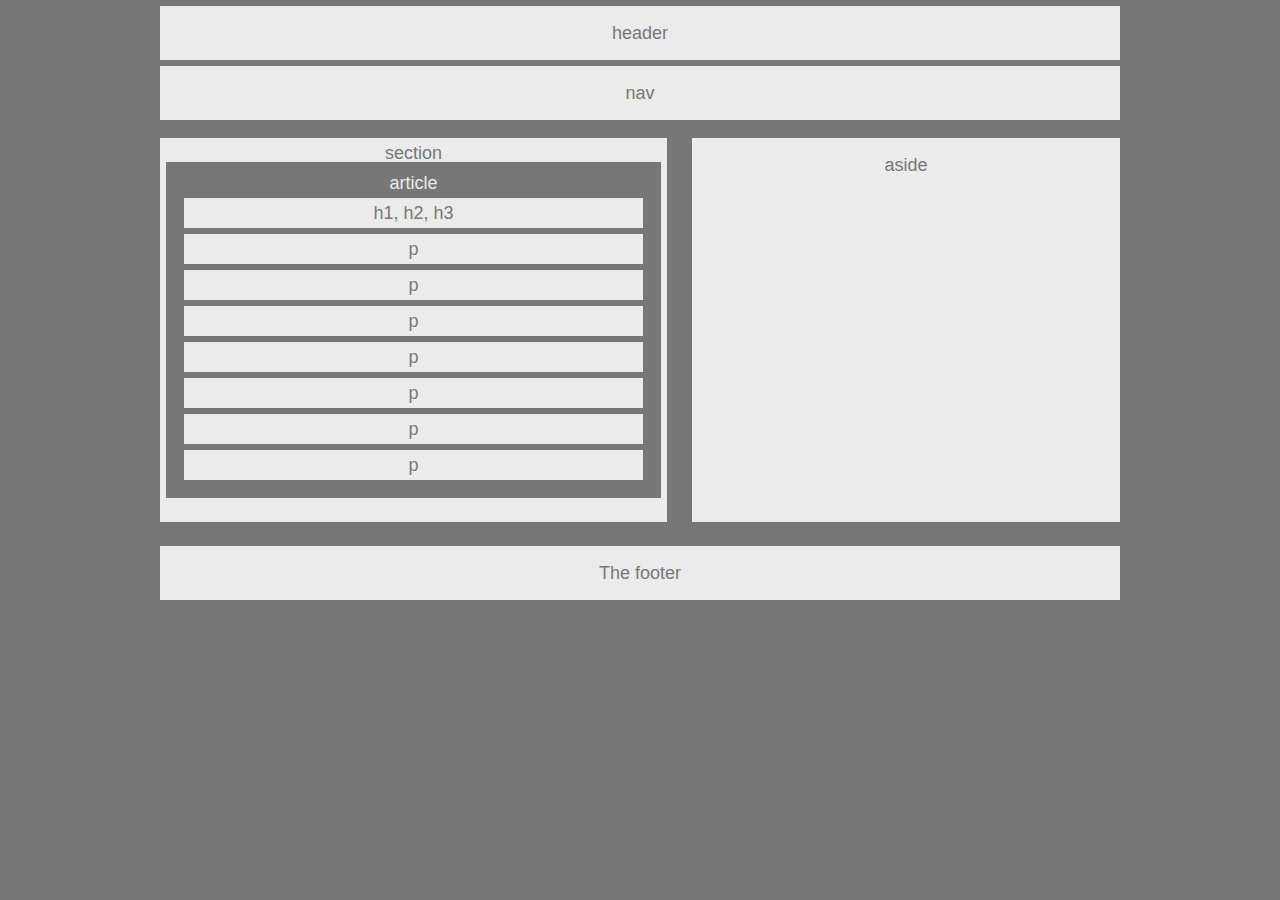
<file: index.html>
<!doctype html>
<html>
    <head>
        <link rel="stylesheet" href="./css/reset.css">
        <link rel="stylesheet" href="./css/style.css">
    </head>
    <body>        
        <header>header</header>
        <nav>nav</nav>
      <div class="container">
        <section>
			section
            <article>        
				article
               <h1>h1, h2, h3</h1>
               <p>p</p><p>p</p><p>p</p><p>p</p><p>p</p><p>p</p><p>p</p>
            </article>                      
        </section>
		<aside>aside</aside>  
    </div>
        <footer>The footer</footer>
   
    </body>
</html>
</file>
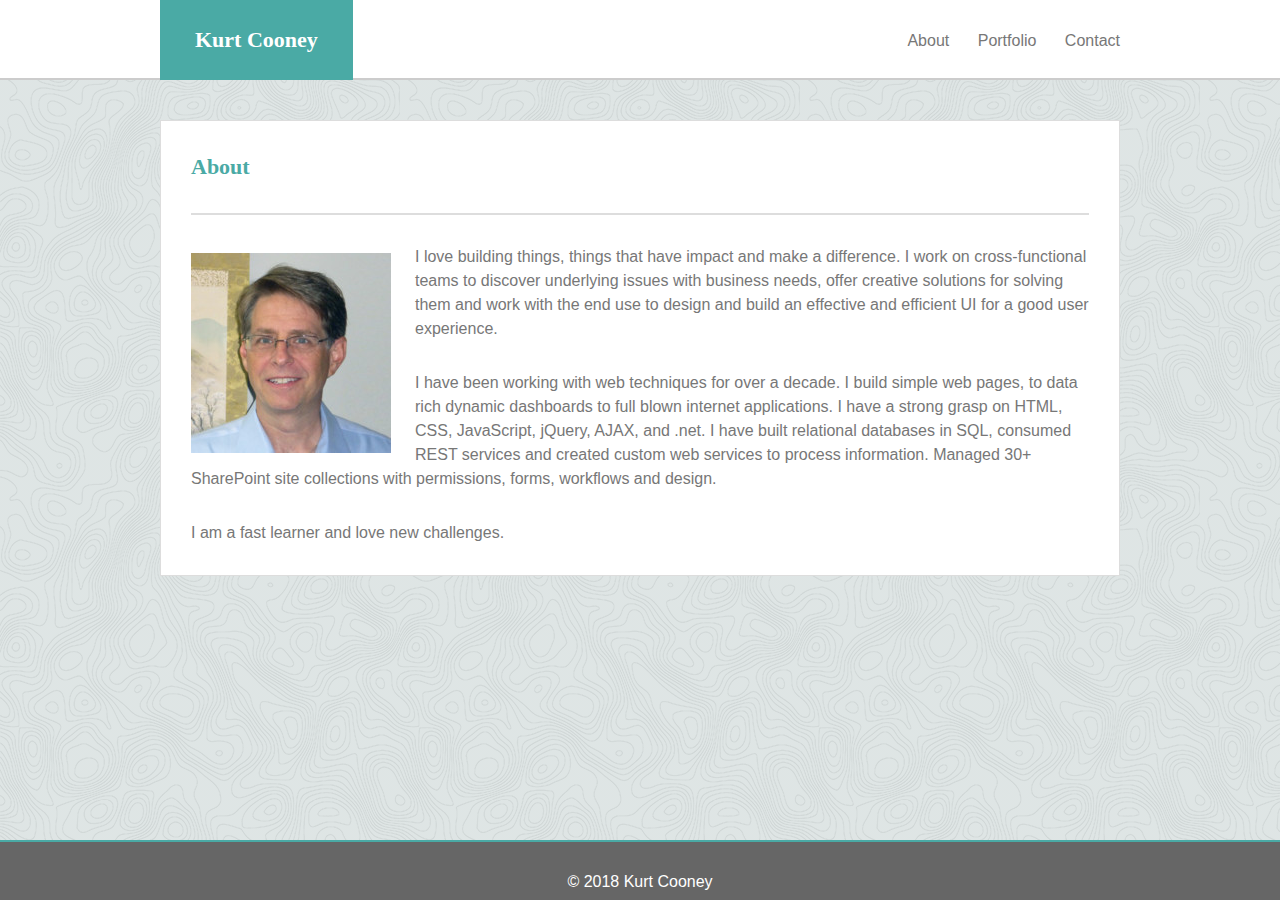
<file: adv1.html>
<html>
    <head>
        <meta name="viewport" content="width=device-width, initial-scale=1.0">
        <link rel="stylesheet" href="./assets/css/reset.css">
        <link rel="stylesheet" href="./assets/css/advanced.css">        
    </head>
    <body>
        <nav>
            <section class="wrapper">
            <h1>
                Kurt Cooney
            </h1>
            <ul>
                <li><a href="adv1.html">About</a></li>
                <li><a href="adv2.html">Portfolio</a></li>
                <li><a href="adv3.html">Contact</a></li>
            </ul>
        </section>
        </nav>
        <div class="wrapper">
            <section class="mainContent">
                <h1>About</h1>
                <p><img src="assets/images/kurt.jpg">I love building things, things that have impact and make a difference. I work on cross-functional teams to discover underlying issues with business needs, offer creative solutions for solving them and work with the end use to design and build an effective and efficient UI for a good user experience.</p>
                <p>I have been working with web techniques for over a decade. I build simple web pages, to data rich dynamic dashboards to full blown internet applications. I have a strong grasp on HTML, CSS, JavaScript, jQuery, AJAX, and .net. I have built relational databases in SQL, consumed REST services and created custom web services to process information. Managed 30+ SharePoint site collections with permissions, forms, workflows and design.</p>
                <p>I am a fast learner and love new challenges.</p>
            </section>
        </div>
        <footer>&copy; 2018 Kurt Cooney</footer>
    </body>
</html>
</file>
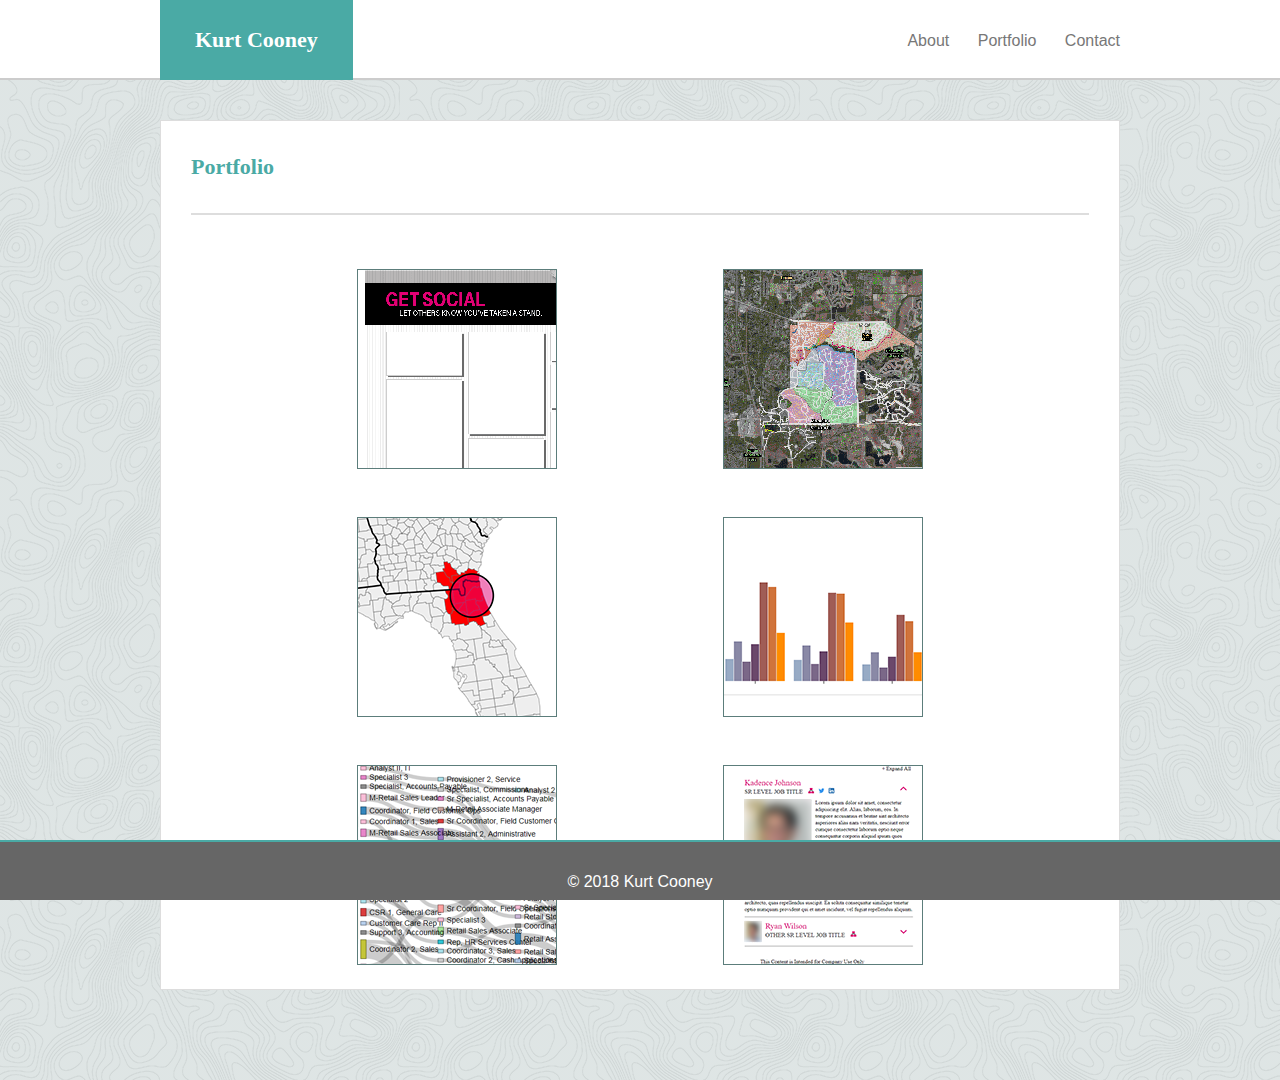
<file: adv2.html>
<html>
    <head>
        <meta name="viewport" content="width=device-width, initial-scale=1.0">
        <link rel="stylesheet" href="./assets/css/reset.css">
        <link rel="stylesheet" href="./assets/css/advanced.css">
        <link rel="stylesheet" href="./assets/css/port.css">        
    </head>
    <body>
        <nav>
            <section class="wrapper">
            <h1>
                Kurt Cooney
            </h1>
            <ul>
                <li><a href="adv1.html">About</a></li>
                <li><a href="adv2.html">Portfolio</a></li>
                <li><a href="adv3.html">Contact</a></li>
            </ul>
        </section>
        </nav>
        <div class="wrapper">
            <section class="mainContent clearfix">
                <h1>Portfolio</h1>
                <article class="standAgainst">
                    <div class="hidPanel">
                        <p>Stand Against Racism</p>
                        <p>Sharepoint AJAX, javascript, jQuery, CSS, HTML</p>
                        <p>Ajax SharePoint API call to list dispalying comments left by 1000's of employees to show their support.</p>
                    </div>
                </article>
                <article class="gis">
                    <a href="gis.html" target="_blank">
                    <div class="hidPanel">
                        <p>Lakewood Community</p>
                        <p>ArcGIS API for JS, jQuery, CSS, HTML</p>
                        <p>API calls to add interactivty to map showing plots, features and more within the community.</p>
                    </div>
                    </a>
                </article>
                <article class="incidents">
                        <div class="hidPanel">
                            <p>Emergency and Response Traking</p>
                            <p>.Net, SQL, AJAX, CSS, HTML</p>
                            <p>Reports and tracks events across teh company and their impact on employees, stores and towers.</p>
                        </div>
                    </article>
                    <article class="chart">                   
                    <div class="hidPanel">
                        <p>Team Capacity and Intake Form</p>
                        <p>.Net, SQL, AJAX, CSS, HTML</p>
                        <p>Tracks new projects and graphs out expected work levels for each member of the team.</p>
                    </div>
                </article>
                <article class="sankey">
                    <div class="hidPanel">
                        <p>Career Movement</p>
                        <p>.Net, SQL, AJAX, jQuery, D3, CSS, HTML</p>
                        <p>Displays career paths of existing and previous employees regarding thier career tenure. Used by recruiting and career managers.</p>
                    </div>
                </article>
                <article class="leadership">
                    <div class="hidPanel">
                        <p>Your Leadership Team</p>
                        <p>jQuery, CSS, HTML</p>
                        <p>Breaks down the current VP org structure and includes responisibilites and bios.</p>
                    </div>
                </article>
            </section>
        </div>
        <footer>&copy; 2018 Kurt Cooney</footer>
    </body>
</html>
</file>
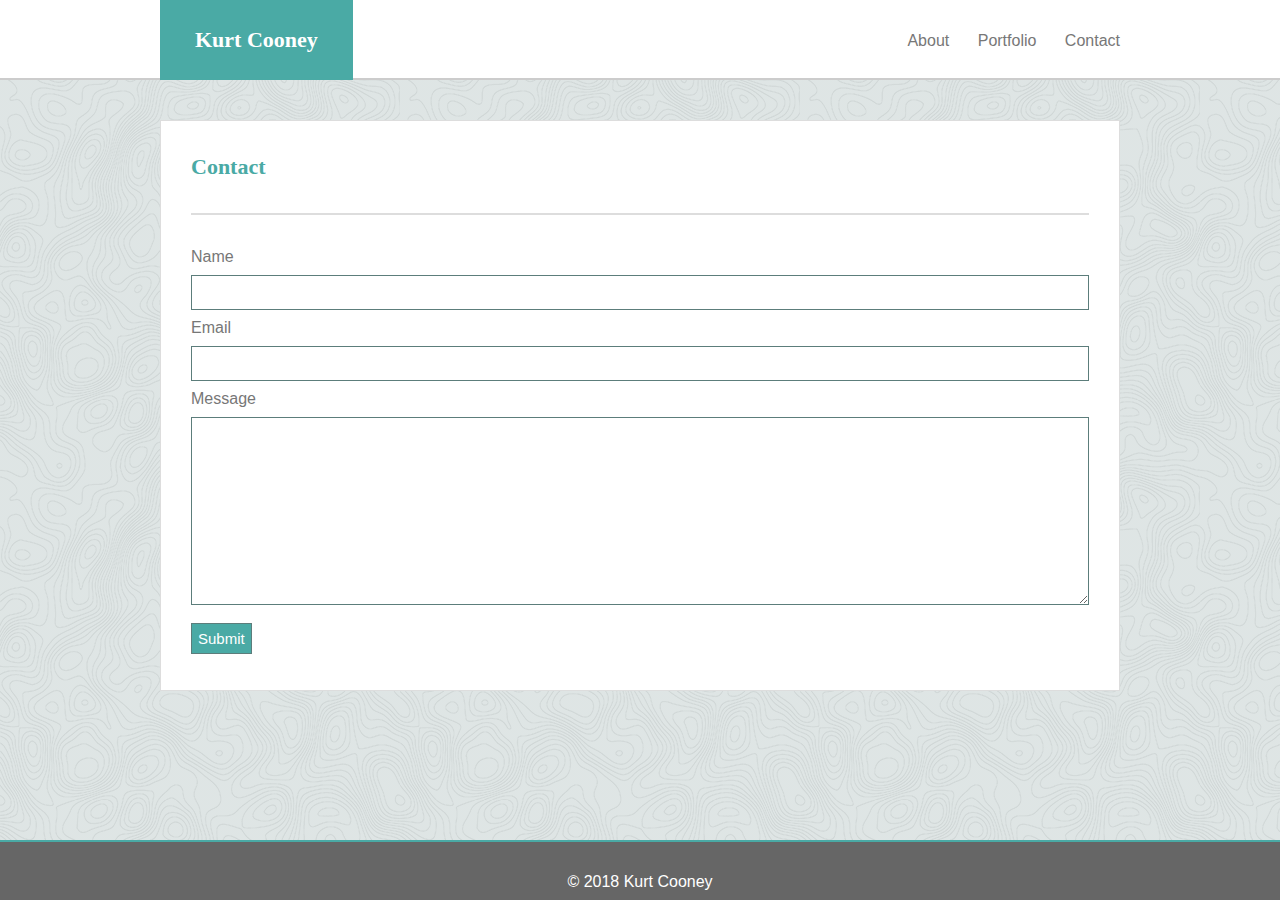
<file: adv3.html>
<html>
    <head>
        <meta name="viewport" content="width=device-width, initial-scale=1.0">
        <link rel="stylesheet" href="./assets/css/reset.css">
        <link rel="stylesheet" href="./assets/css/advanced.css">
    </head>
    <body>
        <nav>
            <section class="wrapper">
            <h1>
                Kurt Cooney
            </h1>
            <ul>
                <li><a href="adv1.html">About</a></li>
                <li><a href="adv2.html">Portfolio</a></li>
                <li><a href="adv3.html">Contact</a></li>
            </ul>
        </section>
        </nav>
        <div class="wrapper">
            <section class="mainContent">
                <h1>Contact</h1>
                <form>
                    <p>Name</p>
                    <input type="text" name="submitterName"/>
                    <p>Email</p>
                    <input type="text" name="submitterEmail"/>
                    <p>Message</p>
                    <textarea rows="10" name="submitterMessage"></textarea>
                    <input type="submit"/>
                </form>
            </section>
        </div>
        <footer>&copy; 2018 Kurt Cooney</footer>
    </body>
</html>
</file>
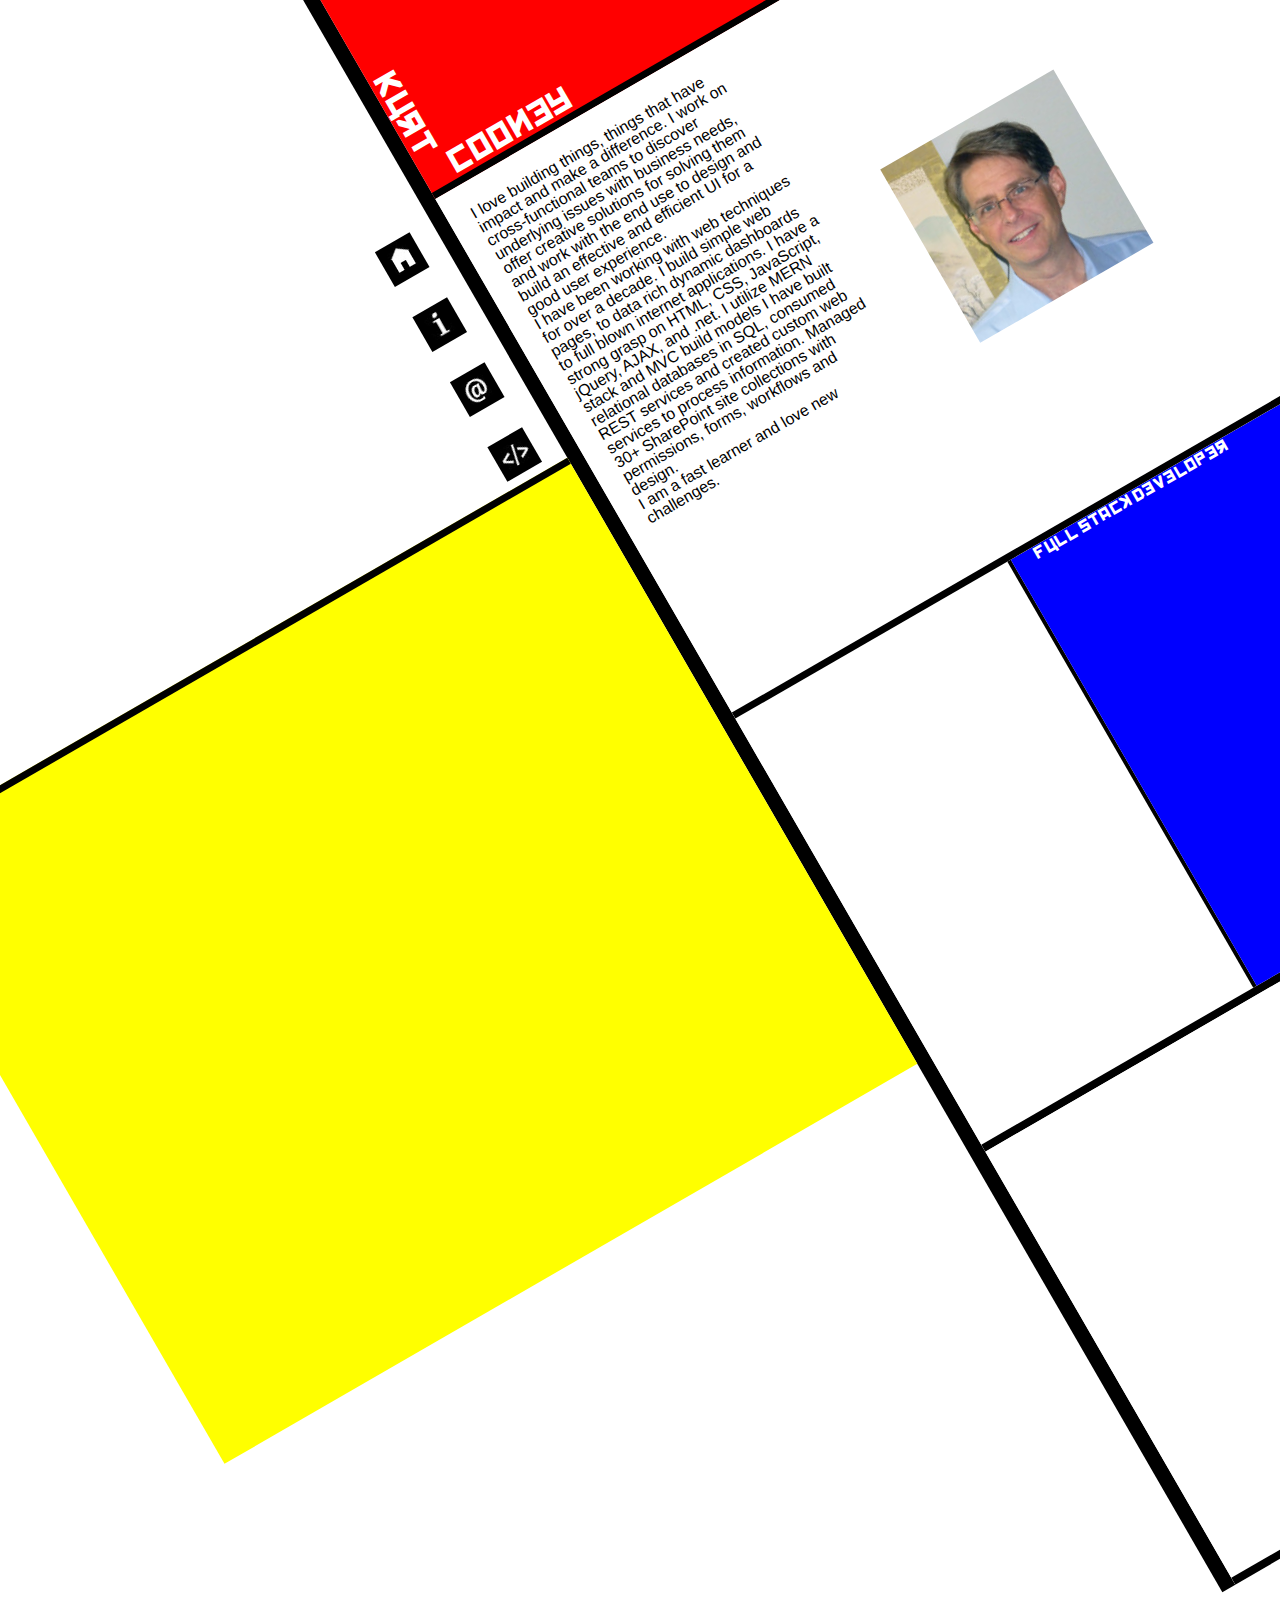
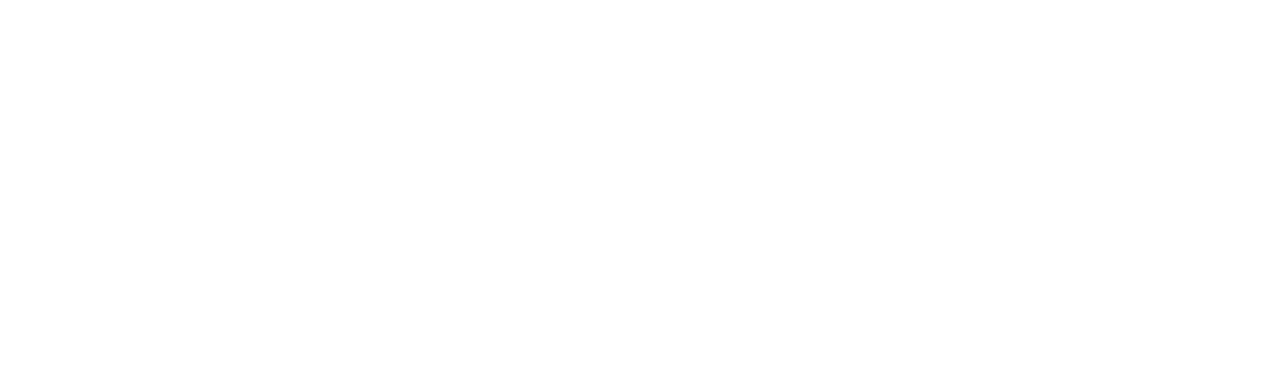
<file: cubist.html>
<!DOCTYPE html>
<html lang="en">
<head>
    <meta charset="UTF-8">
    <meta name="viewport" content="width=device-width, initial-scale=1.0">
    <meta http-equiv="X-UA-Compatible" content="ie=edge">
    <title>Home</title>
    <link rel="stylesheet" href="./css/reset.css"/>
    <link rel="stylesheet" href="./css/cubist2.css">
</head>
<body>
    <div class="wrapper">
        <div class="rtSide">
            <div class="red1">
                <div><h2>Kurt</h2></div>
                <div><h2>Cooney</h2></div>
            </div>
            <div class="contentHolder">
                <p>I love building things, things that have impact and make a difference. I work on cross-functional teams to discover underlying issues with business needs, offer creative solutions for solving them and work with the end use to design and build an effective and efficient UI for a good user experience.</p>
                <p>I have been working with web techniques for over a decade. I build simple web pages, to data rich dynamic dashboards to full blown internet applications. I have a strong grasp on HTML, CSS, JavaScript, jQuery, AJAX, and .net. I utilize MERN stack and MVC build models I have built relational databases in SQL, consumed REST services and created custom web services to process information. Managed 30+ SharePoint site collections with permissions, forms, workflows and design.</p>
                <p>I am a fast learner and love new challenges.</p>
                <img src="images/kurt.jpg">
            </div>
            <div class="bottomRow">
                <div class="bottomLeft">&nbsp;</div>
                <div class="bottomRight"><h2>Full Stack Developer</h2></div>
            </div>
            <div class="bottomRow extraRow">
                    <div class="bottomLeft" style="width:45%;border-right:6px solid black;"></div>
                    <div class="bottomRight" style="width:55%; background:yellow;"></div>
            </div>
        </div>
        <div class="ltSide">
            <div class="bioText">
                <a href="cubist.html"><span class="icon"><span>Home</span> <img src="./images/iconHome.jpg"></span></a>
                <a href="cubist2.html"><span class="icon"><span>About Me</span> <img src="./images/iconInfo.jpg"></span></a>
                <a href="cubist3.html"><span class="icon"><span>Contact</span> <img src="./images/contact.jpg"></span></a>
                <a href="cubist4.html"><span class="icon"><span>Portfolio</span> <img src="./images/iconCode.jpg"></span></a>
            </div>
            <div class="bioText2">
                    <h1>Menu</h1>
                    <a href="cubist.html"><span class="icon"><img src="./images/iconHome.jpg"> <span>Home</span></span></a>
                    <a href="cubist2.html"><span class="icon"><img src="./images/iconInfo.jpg"> <span>About Me</span></span></a>
                    <a href="cubist3.html"><span class="icon"><img src="./images/contact.jpg"> <span>Contact</span></span></a>
                    <a href="cubist4.html"><span class="icon"><img src="./images/iconCode.jpg"> <span>Portfolio</span></span></a>
                </div>
            <div class="bottomYellow"></div>
        </div>
    </div>
</body>
</html>
</file>
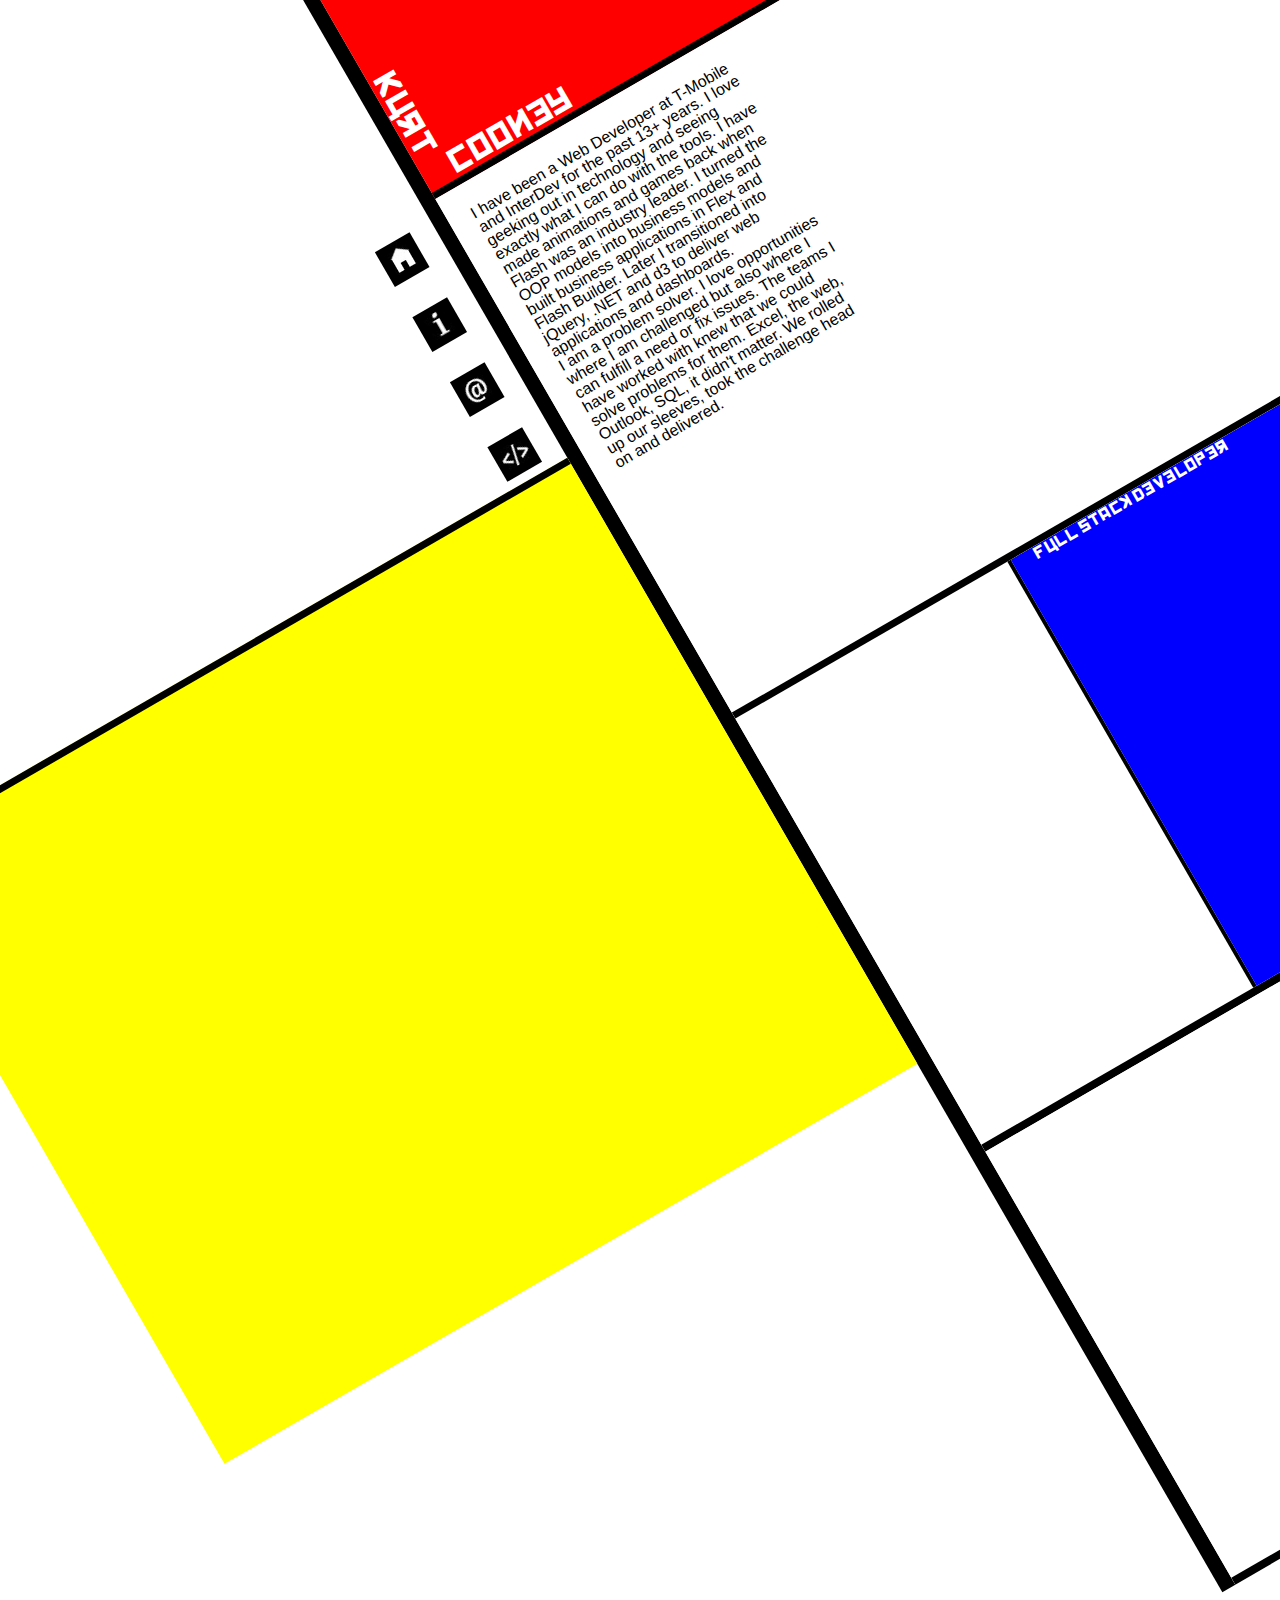
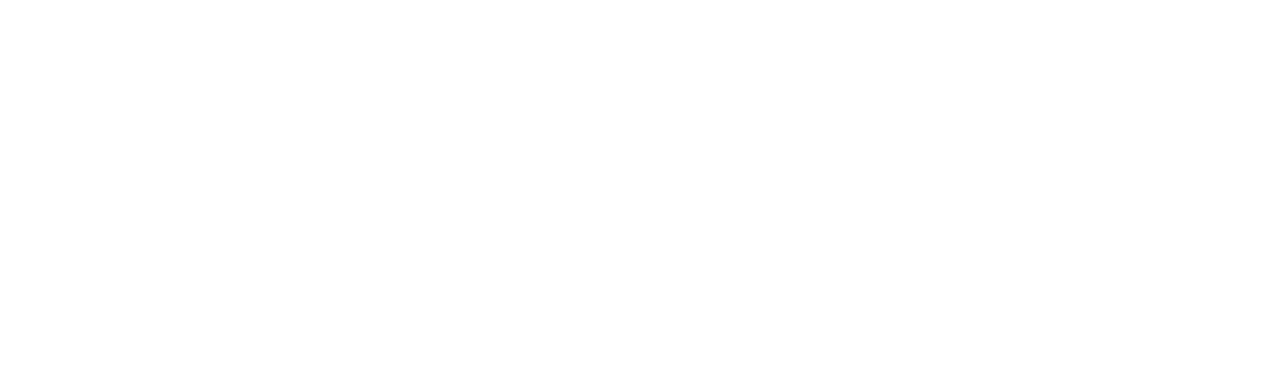
<file: cubist2.html>
<!DOCTYPE html>
<html lang="en">
<head>
    <meta charset="UTF-8">
    <meta name="viewport" content="width=device-width, initial-scale=1.0">
    <meta http-equiv="X-UA-Compatible" content="ie=edge">
    <title>About</title>
    <link rel="stylesheet" href="./css/reset.css"/>
    <link rel="stylesheet" href="./css/cubist2.css">
</head>
<body>
    <div class="wrapper">
        <div class="rtSide">
            <div class="red1">
                <div><h2>Kurt</h2></div>
                <div><h2>Cooney</h2></div>
            </div>
            <div class="contentHolder">
                <p>I have been a Web Developer at T-Mobile and InterDev for the past 13+ years. I love geeking out in technology and seeing exactly what I can do with the tools. I have made animations and games back when Flash was an industry leader. I turned the OOP models into business models and built business applications in Flex and Flash Builder. Later I transitioned into jQuery, .NET and d3 to deliver web applications and dashboards.</p>
                <p>I am a problem solver. I love opportunities where I am challenged but also where I can fulfill a need or fix issues. The teams I have worked with knew that we could solve problems for them. Excel, the web, Outlook, SQL, it didn't matter. We rolled up our sleeves, took the challenge head on and delivered.</p>
            </div>
            <div class="bottomRow">
                <div class="bottomLeft">&nbsp;</div>
                <div class="bottomRight"><h2>Full Stack Developer</h2></div>
            </div>
            <div class="bottomRow extraRow">
                    <div class="bottomLeft" style="width:45%;border-right:6px solid black;"></div>
                    <div class="bottomRight" style="width:55%; background:yellow;"></div>
            </div>
        </div>
        <div class="ltSide">
            <div class="bioText">
                <a href="cubist.html"><span class="icon"><span>Home</span> <img src="./images/iconHome.jpg"></span></a>
                <a href="cubist2.html"><span class="icon"><span>About Me</span> <img src="./images/iconInfo.jpg"></span></a>
                <a href="cubist3.html"><span class="icon"><span>Contact</span> <img src="./images/contact.jpg"></span></a>
                <a href="cubist4.html"><span class="icon"><span>Portfolio</span> <img src="./images/iconCode.jpg"></span></a>
            </div>
            <div class="bioText2">
                    <h1>Menu</h1>
                    <a href="cubist.html"><span class="icon"><img src="./images/iconHome.jpg"> <span>Home</span></span></a>
                    <a href="cubist2.html"><span class="icon"><img src="./images/iconInfo.jpg"> <span>About Me</span></span></a>
                    <a href="cubist3.html"><span class="icon"><img src="./images/contact.jpg"> <span>Contact</span></span></a>
                    <a href="cubist4.html"><span class="icon"><img src="./images/iconCode.jpg"> <span>Portfolio</span></span></a>
                </div>
            <div class="bottomYellow"></div>
        </div>
    </div>
</body>
</html>
</file>
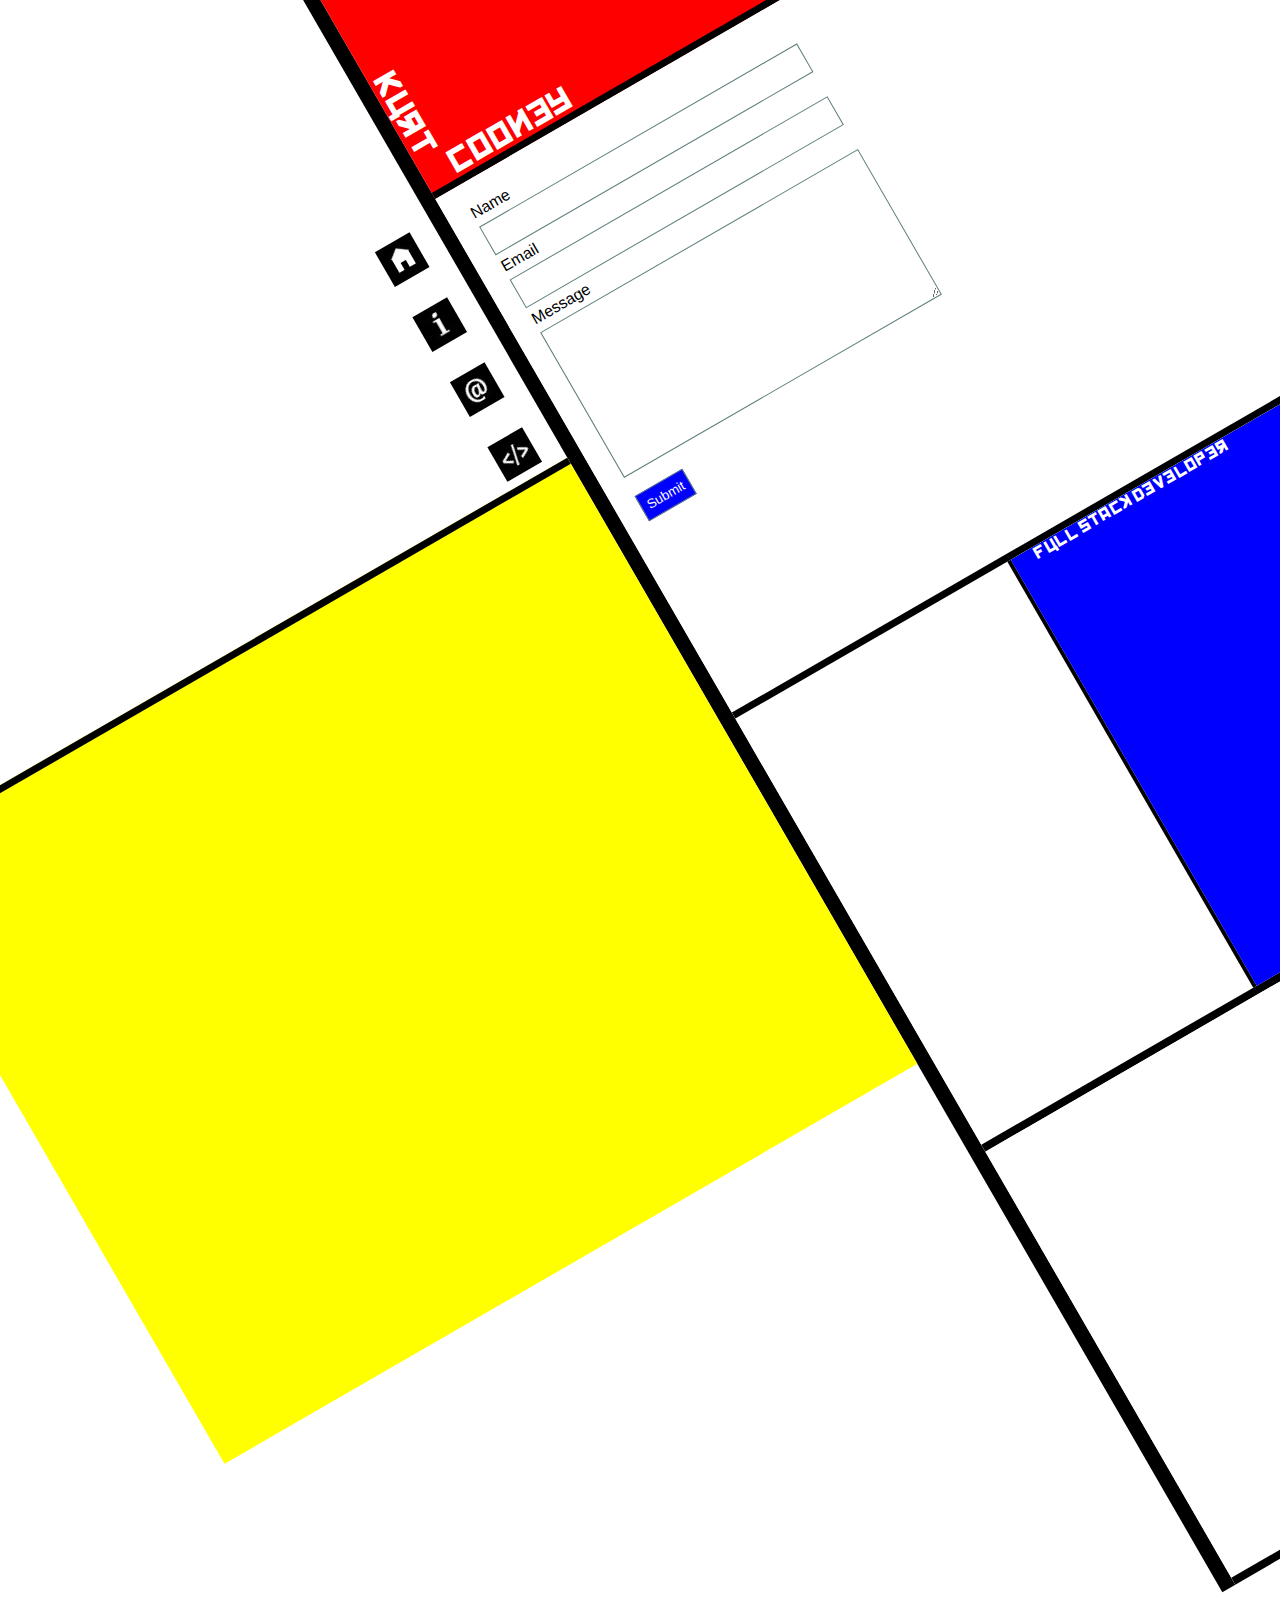
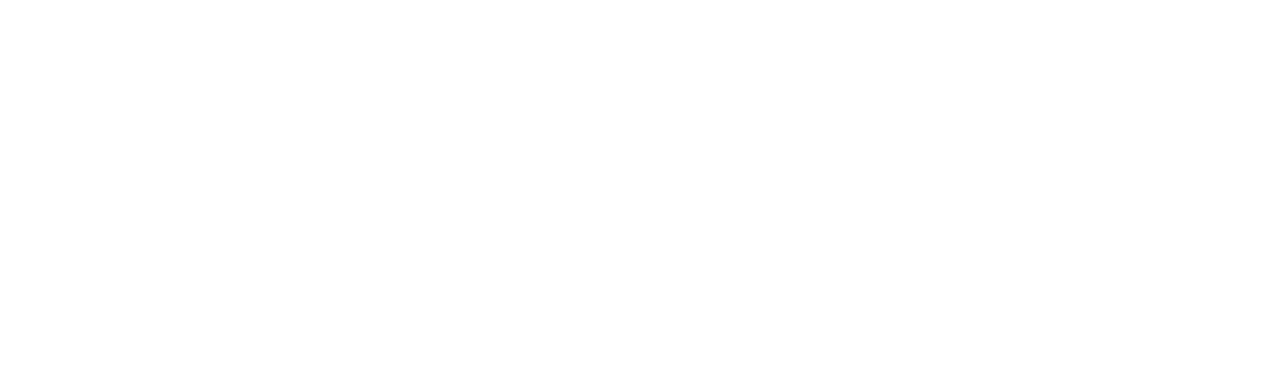
<file: cubist3.html>
<!DOCTYPE html>
<html lang="en">
<head>
    <meta charset="UTF-8">
    <meta name="viewport" content="width=device-width, initial-scale=1.0">
    <meta http-equiv="X-UA-Compatible" content="ie=edge">
    <title>Contact</title>
    <link rel="stylesheet" href="./css/reset.css"/>
    <link rel="stylesheet" href="./css/cubist2.css">
</head>
<body>
    <div class="wrapper">
        <div class="rtSide">
            <div class="red1">
                <div><h2>Kurt</h2></div>
                <div><h2>Cooney</h2></div>
            </div>
            <div class="contentHolder">
                    <form>
                            <p>Name</p>
                            <input type="text" name="submitterName"/>
                            <p>Email</p>
                            <input type="text" name="submitterEmail"/>
                            <p>Message</p>
                            <textarea rows="10" name="submitterMessage"></textarea><br/>
                            <input type="submit"/>
                        </form>
            </div>
            <div class="bottomRow">
                <div class="bottomLeft">&nbsp;</div>
                <div class="bottomRight"><h2>Full Stack Developer</h2></div>
            </div>
            <div class="bottomRow extraRow">
                    <div class="bottomLeft" style="width:45%;border-right:6px solid black;"></div>
                    <div class="bottomRight" style="width:55%; background:yellow;"></div>
            </div>
        </div>
        <div class="ltSide">
            <div class="bioText">
                <a href="cubist.html"><span class="icon"><span>Home</span> <img src="./images/iconHome.jpg"></span></a>
                <a href="cubist2.html"><span class="icon"><span>About Me</span> <img src="./images/iconInfo.jpg"></span></a>
                <a href="cubist3.html"><span class="icon"><span>Contact</span> <img src="./images/contact.jpg"></span></a>
                <a href="cubist4.html"><span class="icon"><span>Portfolio</span> <img src="./images/iconCode.jpg"></span></a>
            </div>
            <div class="bioText2">
                    <h1>Menu</h1>
                    <a href="cubist.html"><span class="icon"><img src="./images/iconHome.jpg"> <span>Home</span></span></a>
                    <a href="cubist2.html"><span class="icon"><img src="./images/iconInfo.jpg"> <span>About Me</span></span></a>
                    <a href="cubist3.html"><span class="icon"><img src="./images/contact.jpg"> <span>Contact</span></span></a>
                    <a href="cubist4.html"><span class="icon"><img src="./images/iconCode.jpg"> <span>Portfolio</span></span></a>
            </div>
            <div class="bottomYellow"></div>
        </div>
    </div>
</body>
</html>
</file>
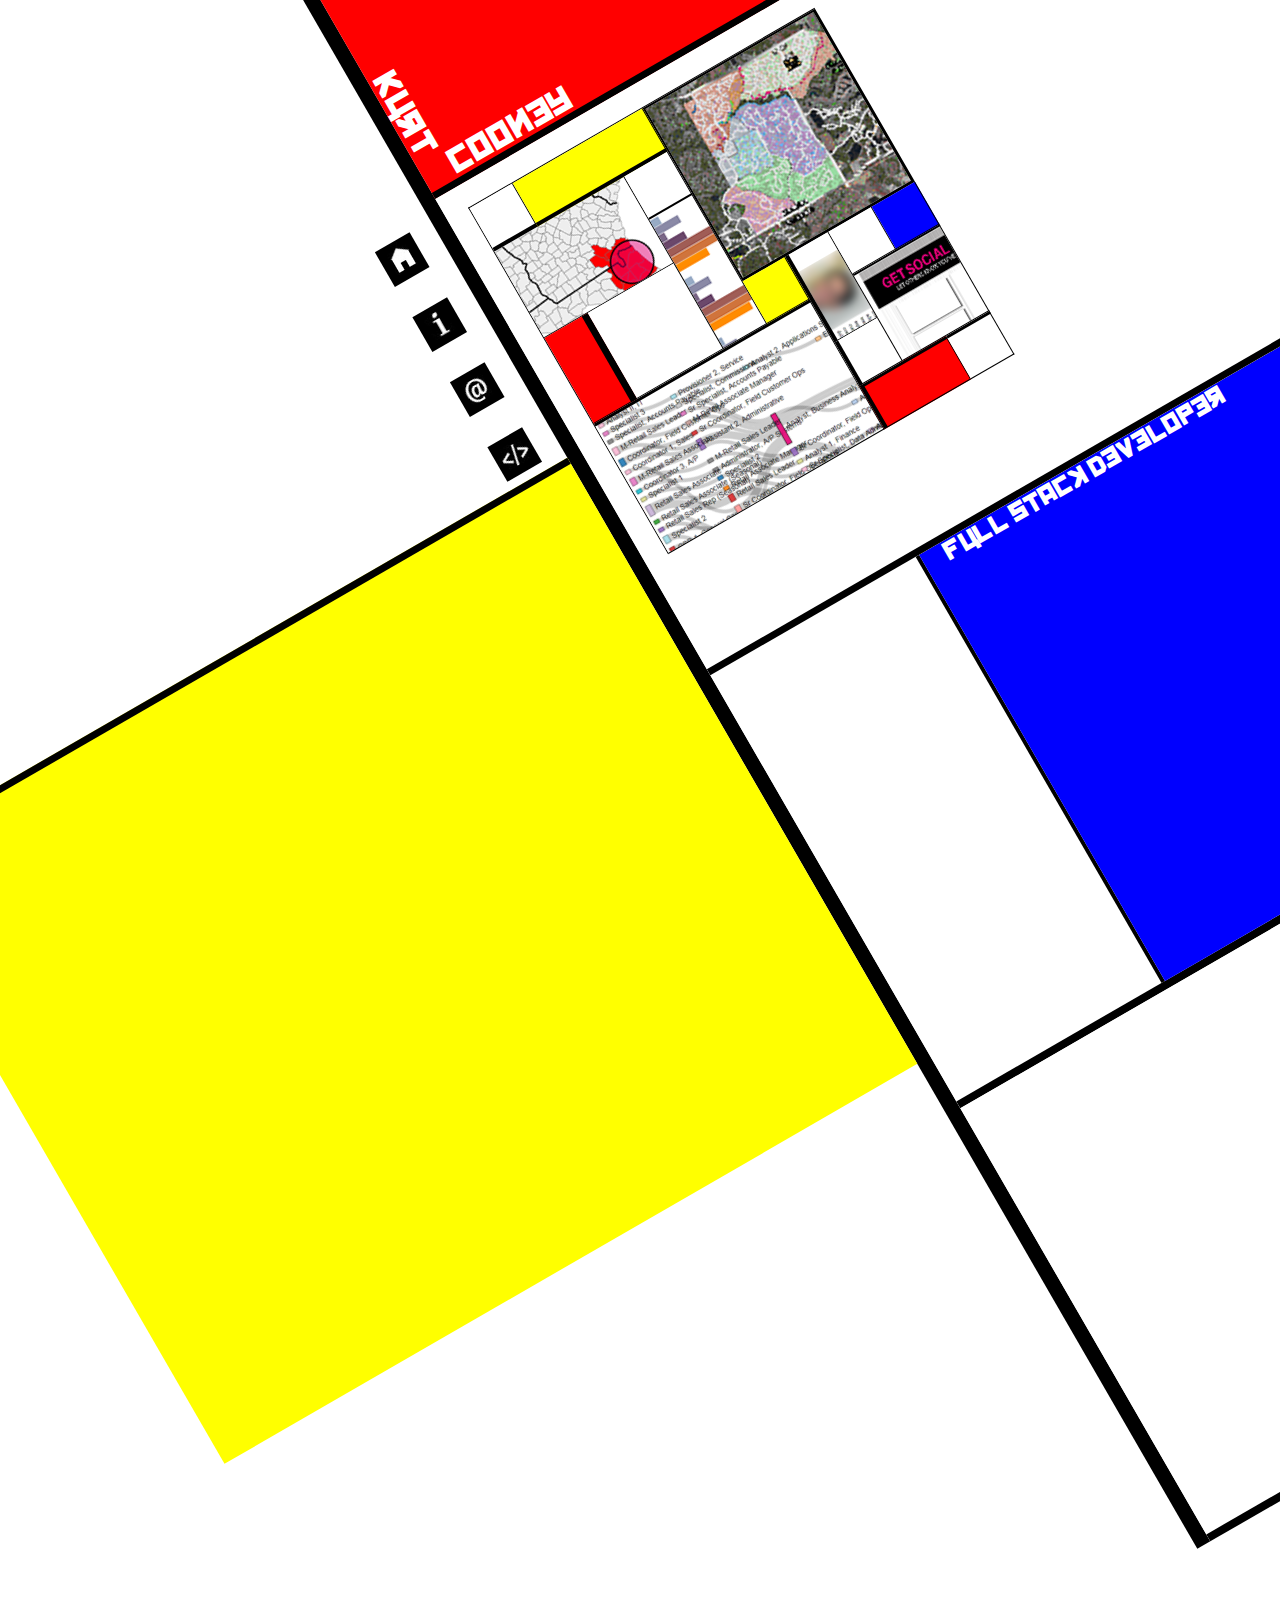
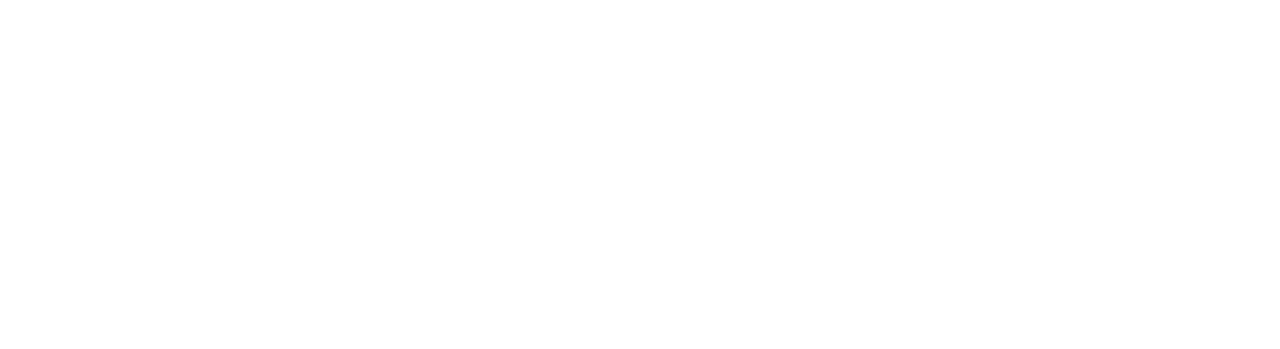
<file: cubist4.html>
<!DOCTYPE html>
<html lang="en">
<head>
    <meta charset="UTF-8">
    <meta name="viewport" content="width=device-width, initial-scale=1.0">
    <meta http-equiv="X-UA-Compatible" content="ie=edge">
    <title>Portfolio</title>
    <link rel="stylesheet" href="./assets/css/reset.css"/>
    <link rel="stylesheet" href="./assets/css/cubist2.css">
    <link rel="stylesheet" href="./assets/css/portCube.css">
</head>
<body>
    <div class="wrapper">
        <div class="rtSide">
            <div class="red1">
                <div><h2>Kurt</h2></div>
                <div><h2>Cooney</h2></div>
            </div>
            <div class="contentHolder">
                <div class="gridHolder">
                    <div class="item-1 pointer"></div>
                    <div class="item-2 pointer"></div>
                    <div class="item-3 pointer"></div>
                    <div class="item-4 pointer"></div>
                    <div class="item-5 pointer"></div>
                    <div class="item-6 pointer"></div>
                    <div class="item-filler1"></div>
                    <div class="item-filler2"></div>
                    <div class="item-filler3"></div>
                    <div class="item-filler4"></div>
                    <div class="item-filler5"></div>
                    <div class="item-filler6"></div>
                    <div class="item-filler7"></div>
                    <div class="item-filler8"></div>
                    <div class="item-filler9"></div>
                    <div class="item-filler10"></div>
                    <div class="item-filler11"></div>
                </div>
            </div>
            <div class="bottomRow">
                <div class="bottomLeft">&nbsp;</div>
                <div class="bottomRight"><h2>Full Stack Developer</h2></div>
            </div>
            <div class="bottomRow extraRow">
                    <div class="bottomLeft" style="width:45%;border-right:6px solid black;"></div>
                    <div class="bottomRight" style="width:55%; background:yellow;"></div>
            </div>
        </div>
        <div class="ltSide">
            <div class="bioText">
                <a href="cubist.html"><span class="icon"><span>Home</span> <img src="./assets/images/iconHome.jpg"></span></a>
                <a href="cubist2.html"><span class="icon"><span>About Me</span> <img src="./assets/images/iconInfo.jpg"></span></a>
                <a href="cubist3.html"><span class="icon"><span>Contact</span> <img src="./assets/images/contact.jpg"></span></a>
                <a href="cubist4.html"><span class="icon"><span>Portfolio</span> <img src="./assets/images/iconCode.jpg"></span></a>
            </div>
            <div class="bioText2">
                    <h1>Menu</h1>
                    <a href="cubist.html"><span class="icon"><img src="./assets/images/iconHome.jpg"> <span>Home</span></span></a>
                    <a href="cubist2.html"><span class="icon"><img src="./assets/images/iconInfo.jpg"> <span>About Me</span></span></a>
                    <a href="cubist3.html"><span class="icon"><img src="./assets/images/contact.jpg"> <span>Contact</span></span></a>
                    <a href="cubist4.html"><span class="icon"><img src="./assets/images/iconCode.jpg"> <span>Portfolio</span></span></a>
                </div>
            <div class="bottomYellow"></div>
        </div>
    </div>
</body>
</html>
</file>
<file: css/style.css>
body{
    font-family: 'Arial', 'Helvetica Nueve',Helvetica, sans-serif;
	color: #777;
	background:#777;
	width: 960px;
	font-size: 18px;
	margin:6px auto;
}
header, nav, section, aside, footer{
	background: #ebebeb;
	text-align:center;
	padding:18px;
	margin:6px 0;
}
article{
	background: #777;
	color:#ebebeb;
}
h1, p{
	color:#777;
	background: #ebebeb;
	padding:6px;
	margin:6px;
}
article{padding:12px;}
.container {
	overflow: hidden;
	width: 100%;
  }
section{
	width:495px;
	float:left;
	padding:6px;
	margin:12px 0px;	
	padding-bottom: 500em;
	margin-bottom:  calc(-500em + 24px);
}
aside{
	margin:12px 0px 12px 25px;
	float:left;
	width:392px;
	padding-bottom: 500em;	
	margin-bottom: calc(-500em + 24px);	
	
}

footer{margin-top:24px;clear:both;}
</file>
<file: assets/css/advanced.css>
*{
	margin: 0;
	padding: 0;

    vertical-align: baseline;
    box-sizing: border-box;
    font-family: 'Arial', 'Helvetica Neue', Helvetica, sans-serif;
    font-size:15px;
    color:#777;
}
/* HTML5 display-role reset for older browsers */
article, aside, details, figcaption, figure, 
footer, header, hgroup, menu, nav, section {display: block;}
h1{font-family:'Georgia', Times, Times New Roman, serif; font-size:22px; font-weight: bold;}
ol, ul {
	list-style: none;
}
p{line-height: 24px;}
p+p{margin:30px 0px;}
blockquote, q {
    quotes: none;
}
blockquote:before, blockquote:after,
q:before, q:after {
	content: '';
	content: none;
}
table {
	border-collapse: collapse;
	border-spacing: 0;
}

body{background-image:linear-gradient(
    rgba(92,125,123, 0.2),rgba(92,125,123, 0.2)
  ),url(../images/topography.png); }
nav{
    position: fixed;
    width:100%;
    top:0px;
    height:80px;
    border-bottom:2px solid #ccc;
    background: #fff;
    z-index: 999;
}
nav h1{
    background:#4aaaa5;
    line-height: 80px;
    display: inline-block;
    padding:0px 35px;
    color:white;
}
nav ul{
    float: right;
    padding:0px;
    margin:0px;
}
nav li{
    display: inline-block;
    padding: 15px 6px;
    margin: 17.5px 6px;
    cursor: pointer;
}
nav li:last-child{margin-right:0px; padding-right:0px;}
nav a:link, nav a:visited{color:#777}
nav a{text-decoration: none;}
nav li:hover, nav li:hover a{
    color:#5c7d7b;
    text-decoration: underline;
}
footer{
    background: #666;
    border-top: 2px solid #4aaaa5;
    height:60px;
    position: fixed;
    bottom: 0px;
    width:100%;
    color:white;
    text-align: center;
    padding:32px 0px 8px 0px;
}
.wrapper{
    width:960px;
    margin:0 auto;
}
.maincontent{
    margin-top:120px;
    background-color:#fff;
    border: 1px solid #ddd;
    padding:0 30px;
    margin-bottom:90px;
}
.maincontent h1{
    color:#4aaaa5;
    border-bottom:2px #ddd solid;
    margin-bottom:30px;
    padding:35px 0;
}
.maincontent p img{
    float:left;
    padding:8px 24px 12px 0px;
}
.maincontent p:first-child{margin-top:0px;}

form{padding-bottom:30px;}
form input, form textarea{
    width:100%;
    border:rgb(92,125,123) 1px solid;
    margin:6px 0px;
    padding:8px;
}
form input[type="submit"]{
    padding:6px;
    background: #4aaaa5;
    display: inline;
    color:white;
    width:auto;
    margin-top:12px;
}

@media screen and (max-width:959px){
    nav ul{        
        margin-right:24px;
    }
    .wrapper{
        width:100%;
        margin:0 auto;
        min-width: 470px;
    }
}

@media screen and (max-width:470px){
    .wrapper{width:100%;
        min-width: 100%;
    }
    nav{
        border:none;
    }
    nav ul{float:none;background: #fff; border-bottom:1px solid black; margin-right:0px;}
    nav li{margin:0px 6px;}
    nav h1{width:100%;}
    ul li{
        width:32%;
        margin:0px;
        text-align: center;
    }
}
</file>
<file: assets/css/port.css>
article{
    width:200px;
    height: 200px;
    display: block;
    float:left;
    margin:24px 0px 24px calc((100% - 400px) / 3);
    border:rgb(92,125,123) 1px solid;
    cursor:pointer;
    background: #ededed;
    position: relative;
    overflow:hidden;
}
article:hover .hidPanel{
    bottom:0px;
    transition: 0.5s;
}
article p{
    color:white;
    margin:12px 0px;
    line-height: 1.1em;
}
article p:first-child{
    font-weight: bold;    
}

.hidPanel{
    position: absolute;
    bottom:-200px;
    width:200px;
    height: 200px;
    transition: 0.5s;
    background: rgba(92,125,123,0.7);
    color:white;
    padding:12px;
}
.clearfix::after{
    content:"";
    display: block;
    padding:0;
    margin:0;
    clear:both;
}
.sankey{background: url(../images/tileSankey.png);}
.standAgainst{background: url(../images/standAgainst.png);}
.gis{background: url(../images/gis.png);}
.leadership{background: url(../images/leadership.png);}
.incidents{background: url(../images/incidents.png);}
.chart{background: url(../images/chart.png);}

@media screen and (max-width:600px){
    article{
        margin:24px 0px 24px calc((100% - 200px) / 2);
    }
}
</file>
<file: css/cubist2.css>
*{box-sizing: border-box;}
.red1 div h2{margin:0px;padding:0px; font-size:32px;}
a:link,a:hover,a:visited{
    text-decoration: none;
    color:black;
}
@font-face {
    font-family: 'kremlin';
    src: url('../fonts/kremlin.ttf');
}

h2, h1{
    font-family: 'kremlin';
}
body{
    overflow:hidden;
    font-family: Arial, Helvetica, sans-serif;
}
.wrapper{
position: relative;
transform: rotate(-30deg);
transform-origin: 280px 0px;
}
.rtSide{
    float:right;
    border-left:15px solid black;
    width:calc(100% - 300px);
}

.ltSide{
    width:300px;
}
.red1{
    width: 100%;
    background: red;
    border-bottom:7px solid black;
    height:250px;
    color:white;
    position: relative;
}
.red1 div:first-child{
    position:absolute;
    top:85px;
    transform: rotate(90deg);
    transform-origin: bottom left;
}
.red1 div:nth-child(2){
    position:absolute;
    bottom:0px;
    left:32px;
}
.contentHolder{
    border-bottom:7px solid black;
    height:600px;
    background:#fff;
    position: relative;
    padding:24px;
}
.contentHolder p{
    width:300px;
}
.contentHolder img{
    position: absolute;
    left:400px;
    top:calc((100% - 200px) / 2);
}
.bottomRow{
    border-bottom:8px solid black;
    height:500px;
    background:#fff;
}
.bottomLeft{
    float:left;
    height: 100%;
    width:33%;
    border-right:4px solid black;
}
.bottomRight{
    float:left;
    height: 100%;
    width:66%;
    background: blue;
    color:white;
    padding:0 24px;
}
.bioText{
    padding:12px;
    height: 540px;
    position:relative;
    width:300px;
    top:240px;
    text-align: right;
    left:-12px;
}
.bioText2{
    display:none;
}
.bottomYellow{
    border-top:7px solid black;
    height:700px;
    background:yellow;
    position:relative;
    width:800px;
    left:-500px;

}
.icon{
    margin-bottom:20px;
    display: block;
    line-height: 40px;
    cursor:pointer;
    font-family: 'kremlin';
}
.icon span{
    opacity: 0;
    transition: 1.5s;
}
.icon img{
    position: relative;
    top:14px;
    margin-left:12px;
}
.icon:hover span{
    opacity: 1;
}
form input, form textarea{
    width:40%;
    border:rgb(92,125,123) 1px solid;
    margin:6px 0px;
    padding:8px;
}
form input[type="submit"]{
    padding:6px;
    background: blue;
    display: inline;
    color:white;
    width:auto;
    margin-top:12px;
}
@media screen and (max-width:1200px){
    .wrapper{
        top:-100px;
        left:-150px;
    }
    .rtSide{
        border-left:15px solid black;
        width:calc(100% - 150px)
    }

    .bottomLeft{
        float:left;
        height: 100%;
        width:10%;
        border-right:4px solid black;
    }
    .bottomRight{
        float:left;
        height: 100%;
        width:90%;
        background: blue;
        color:white;
        padding:0 24px;
    }
    .bioText{
        padding:0px;
    }
    .bottomYellow{
        left:-650px;
    }
    form input, form textarea{
        width:50%;
        border:rgb(92,125,123) 1px solid;
        margin:6px 0px;
        padding:8px;
    }
}
@media screen and (max-width:900px){
    .wrapper{
        top:-150px;
        left:-250px;
    }
    .rtSide{
        border-left:15px solid black;
        width:calc(100% - 150px)
    }
    .lftSide{
        float:left;
        width:150px;
    }
    .bottomYellow{
        left:-650px;
    }
    .bottomLeft{
        float:left;
        height: 100%;
        width:10%;
        border-right:4px solid black;
    }
    .bottomRight{
        float:left;
        height: 100%;
        width:90%;
        background: blue;
        color:white;
        padding:0 24px;
    }
    .bioText{
        top:440px;
        right:12px;
    }
    .bottomYellow{
        top:200px;
    }
    form input, form textarea{
        width:60%;
        border:rgb(92,125,123) 1px solid;
        margin:6px 0px;
        padding:8px;
    }
}
@media screen and (max-width:750px){
    .contentHolder p{
        width:225px;
    }
    .contentHolder img{
        position: absolute;
        left:300px;
        top:calc((100% - 200px) / 2);
    }
    form input, form textarea{
        width:75%;
        border:rgb(92,125,123) 1px solid;
        margin:6px 0px;
        padding:8px;
    }
}
@media screen and (max-width:500px){
    .wrapper{
        position: relative;
        left:0px;
        top:0px;
        transform: rotate(0deg);
    }
    .red1{
        top:60px;
        width: 100%;
        background: red;
        border-bottom:7px solid black;
        height:195px;
        color:white;
        position: relative;
    }
    .red1 div:first-child{
        position:absolute;
        top:-30px;
        transform: rotate(90deg);
        transform-origin: bottom left;
    }
    .red1 div:nth-child(2){
        bottom:60px;
    }
    .rtSide{
        float:none;
        border-left:5px solid black;
        width:100%;
        border-right:5px solid black;
    }    
    .lftSide{
        float:none;
        width:100%;
    }
    .contentHolder img{display: none;}
    .contentHolder p{
        width:100%;
    }
    body{
        overflow: auto;
    }
    .contentHolder{
        border-bottom:7px solid black;
        height:auto;
        background:#fff;
        position: relative;
        padding:24px;
    }
    .bottomLeft{
        border-right:none;
        width:25%;
    }
    .bottomRight{        
        border-left:4px solid black;
        width:75%;
    }
    .bottomRow{
        height:auto;
    }
    .bottomRow::after{
        height:0px;
        content:"";
        display: block;
        clear:both;
    }
    .extraRow{display: none;}
    .bioText{
        display:none;
    }
    .bioText2{
        display:block;
        position: fixed;
        top:0px;
        background:#000;
        height:60px;
        overflow: hidden;
        transition: 0.5s;
        color:white;  
    }
    .bioText2 h1{
        line-height: 60px;
        text-align: center;
        cursor: pointer;
        margin:0px;
    }
    .bioText2 .icon{      
        margin-bottom:2px;
        width:48%;
        display: inline-block;
        line-height: 40px;
        cursor:pointer;        
    }
    .bioText2:hover{
        height:180px;
        transition: 0.5s;
    }
    .bottomYellow{display: none;}
    a:link,a:hover,a:visited{
        text-decoration: none;
        color:white;
    }
}
</file>
<file: assets/css/cubist2.css>
a:link,a:hover,a:visited{
    text-decoration: none;
    color:black;
}
@font-face {
    font-family: 'kremlin';
    src: url('../fonts/kremlin.ttf');
}
p{margin:16px 0;}
h2, h1{
    font-family: 'kremlin';
}
h1{font-size:2em;}
h2 {font-size:1.5em;}
body{
    overflow:hidden;
    font-family: Arial, Helvetica, sans-serif;
}

.wrapper{
position: relative;
transform: rotate(-30deg);
transform-origin: 280px 0px;
}
.rtSide{
    float:right;
    border-left:15px solid black;
    width:calc(100% - 300px);
}

.ltSide{
    width:300px;
}
.red1{
    width: 100%;
    background: red;
    border-bottom:7px solid black;
    height:250px;
    color:white;
    position: relative;
}
.red1 div h2{
    margin:0px;
    padding:0px; 
    font-size:32px; 
    width:auto;
}
.red1 div:first-child{
    position:absolute;
    top:85px;
    transform: rotate(90deg);
    transform-origin: bottom left;
}
.red1 div:nth-child(2){
    position:absolute;
    bottom:0px;
    left:32px;
}
.contentHolder{
    border-bottom:7px solid black;
    height:550px;
    background:#fff;
    position: relative;
    padding:24px;
}
.contentHolder p{
    width:300px;
}
.contentHolder img{
    position: absolute;
    left:400px;
    top:calc((100% - 200px) / 2);
}
.bottomRow{
    border-bottom:8px solid black;
    height:500px;
    background:#fff;
}
.bottomLeft{
    float:left;
    height: 100%;
    width:25%;
    border-right:4px solid black;
}
.bottomRight{
    float:left;
    height: 100%;
    width:75%;
    background: blue;
    color:white;
    padding:0 24px;
}
.bioText{
    padding:12px;
    height: 540px;
    position:relative;
    width:300px;
    top:240px;
    text-align: right;
    left:-12px;
}
.bioText2{
    display:none;
    width:100%
}
.bottomYellow{
    border-top:7px solid black;
    height:700px;
    background:yellow;
    position:relative;
    width:800px;
    left:-500px;
}
.icon{
    margin-bottom:20px;
    display: block;
    line-height: 40px;
    cursor:pointer;
    font-family: 'kremlin';
}
.icon span{
    opacity: 0;
    transition: 1.5s;
}
.icon img{
    position: relative;
    top:14px;
    margin-left:12px;
}
.icon:hover span{
    opacity: 1;
}
form input, form textarea{
    width:40%;
    border:rgb(92,125,123) 1px solid;
    margin:6px 0px;
    padding:8px;
}
form input[type="submit"]{
    padding:6px;
    background: blue;
    display: inline;
    color:white;
    width:auto;
    margin-top:12px;
    cursor: pointer;
}
@media screen and (max-width:1200px){
    .wrapper{
        top:-100px;
        left:-150px;
    }
    .bioText{
        width:150px;
    }
    .rtSide{
        width:calc(100% - 150px)
    }
    .bottomLeft{
        width:20%;
    }
    .bottomRight{
        width:80%;       
    }
    .bioText{
        padding:0px;
    }
    .bottomYellow{
        left:-650px;
    }
    form input, form textarea{
        width:50%;
    }
}
@media screen and (max-width:900px){
    .wrapper{
        top:-100px;
        left:-200px;
    }
    .lftSide{
        float:left;
        width:150px;
    }
    .bottomYellow{
        left:-650px;
    }
    .bioText{
        top:440px;
        right:12px;
    }
    .bottomYellow{
        top:200px;
    }
    form input, form textarea{
        width:60%;
    }
}
@media screen and (max-width:770px){
    .contentHolder p{
        width:225px;
    }
    h2{width:200px;}
    .contentHolder img{
        position: absolute;
        left:300px;
        top:calc((100% - 200px) / 2);
    }
    form input, form textarea{
        width:75%;
    }
}
@media screen and (max-width:615px){
    .wrapper{
        position: relative;
        left:0px;
        top:0px;
        transform: rotate(0deg);
    }
    .red1{
        top:60px;
        border-bottom:7px solid black;
        height:195px;
    }
    .red1 div:first-child{
        position:absolute;
        top:-30px;
        transform: rotate(90deg);
        transform-origin: bottom left;
    }
    .red1 div:nth-child(2){
        bottom:60px;
    }
    .rtSide{
        float:none;
        border-left:5px solid black;
        width:100%;
        border-right:5px solid black;
    }    
    .lftSide{
        float:none;
        width:100%;
    }
    .contentHolder img{display: none;}
    .contentHolder p{
        width:100%;
    }
    body{
        overflow: auto;
    }
    .contentHolder{
        border-bottom:7px solid black;
        height:auto;
        background:#fff;
        position: relative;
        padding:24px;
    }
    .bottomLeft{
        border-right:none;
        width:25%;
    }
    .bottomRight{        
        border-left:4px solid black;
        width:75%;
    }
    .bottomRow{
        height:auto;
    }
    .bottomRow::after{
        height:0px;
        content:"";
        display: block;
        clear:both;
    }
    .extraRow{display: none;}
    .bioText{
        display:none;
    }
    .bioText2{
        display:block;
        position: fixed;
        top:0px;
        background:#000;
        height:60px;
        overflow: hidden;
        transition: 0.5s;
        color:white;  
    }
    .bioText2 h1{
        line-height: 60px;
        text-align: center;
        cursor: pointer;
        margin:0px;
    }
    .bioText2 .icon{      
        margin-bottom:2px;
        width:48%;
        display: inline-block;
        line-height: 40px;
        cursor:pointer;        
    }
    .bioText2:hover{
        height:180px;
        transition: 0.5s;
    }
    .bottomYellow{display: none;}
    a:link,a:hover,a:visited{
        text-decoration: none;
        color:white;
    }
}
</file>
<file: assets/css/portCube.css>
.gridHolder{
    border-top:1px solid black;
    border-left:1px solid black;
    width:400px;
    height:400px;
    grid-template-columns: repeat(8, calc(100% / 8));
    grid-template-rows: repeat(8, calc(100% / 8));
    display: grid;
    justify-items:stretch;
}
.pointer{cursor:pointer}
[class*="item-"]{
    border-bottom:1px solid black;
    border-right:solid 1px black;
}
  .item-1 {
    grid-column: 5 / span 4;
    grid-row: 1 / span 4;
    background: url(../images/gisCube.png);
    border-left:2px solid black;
    border-right:3px solid black;
    border-top:2px solid black;
    border-bottom: 3px solid black;
  }
  .item-2 {
    grid-column: 7 / span 2;
    grid-row: 6 / span 2;
    background: url(../images/socialCube.png);
    border-top:solid 2px black;
  }
  .item-3 {
    grid-column: 1 / span 3;
    grid-row: 2 / span 2;
    background: url(../images/incidents.png);
  }
  .item-4 {
    grid-column: 4 / span 1;
    grid-row: 3 /span 3;
    background: url(../images/capacityCube.png);
  }
  .item-5{
    grid-column: 1 / span 5;
    grid-row: 6 /span 3;
    background: url(../images/tileSankey.png);
    border-top:solid 3px black;
    
  }
  .item-6 {
    grid-column: 6 / span 1;
    grid-row: 5 / span 2;
    background: url(../images/leadershipCube.png);
    border-left:solid 4px black;
  }
  .item-filler1 {
    grid-column: 1;
    grid-row: 1;
    background: white;
    border-bottom:solid 4px black;
  }
  .item-filler2 {
    grid-column: 2 / span 3;
    grid-row: 1;
    background: yellow;
    border-bottom:solid 4px black;
  }
  .item-filler3 {
    grid-column: 1;
    grid-row: 4 / span 2;
    background: red;
    border-right:solid 7px black;
  }
  .item-filler4 {
    grid-column: 2  / span 2 ;
    grid-row: 4 / span 2;
    background: white;
   
  }
  .item-filler5 {
    grid-column: 5;
    grid-row: 5;
    background: yellow;
    
  }
  .item-filler6 {
    grid-column: 6 / span 2;
    grid-row: 8;
    background: red;
    border-top:solid 3px black;
    border-left:solid 4px black;
  }
  .item-filler7 {
    grid-column: 6;
    grid-row: 7;
    background: white;
    border-left:solid 4px black;
  }
  .item-filler8 {
    grid-column: 8;
    grid-row: 8;
    background: white;
    border-top:solid 3px black;
  }
  .item-filler9 {
    grid-column: 7;
    grid-row: 5;
    background: white;
    
  }
  .item-filler10 {
    grid-column: 8;
    grid-row: 5;
    background: blue;
   
  }
  .item-filler11 {
    grid-column: 4;
    grid-row: 2;
    background: white;
    border-bottom:solid 2px black;
  }

@media screen and (max-width:615px){
    .gridHolder{
        width:100%;
    }
}
</file>
